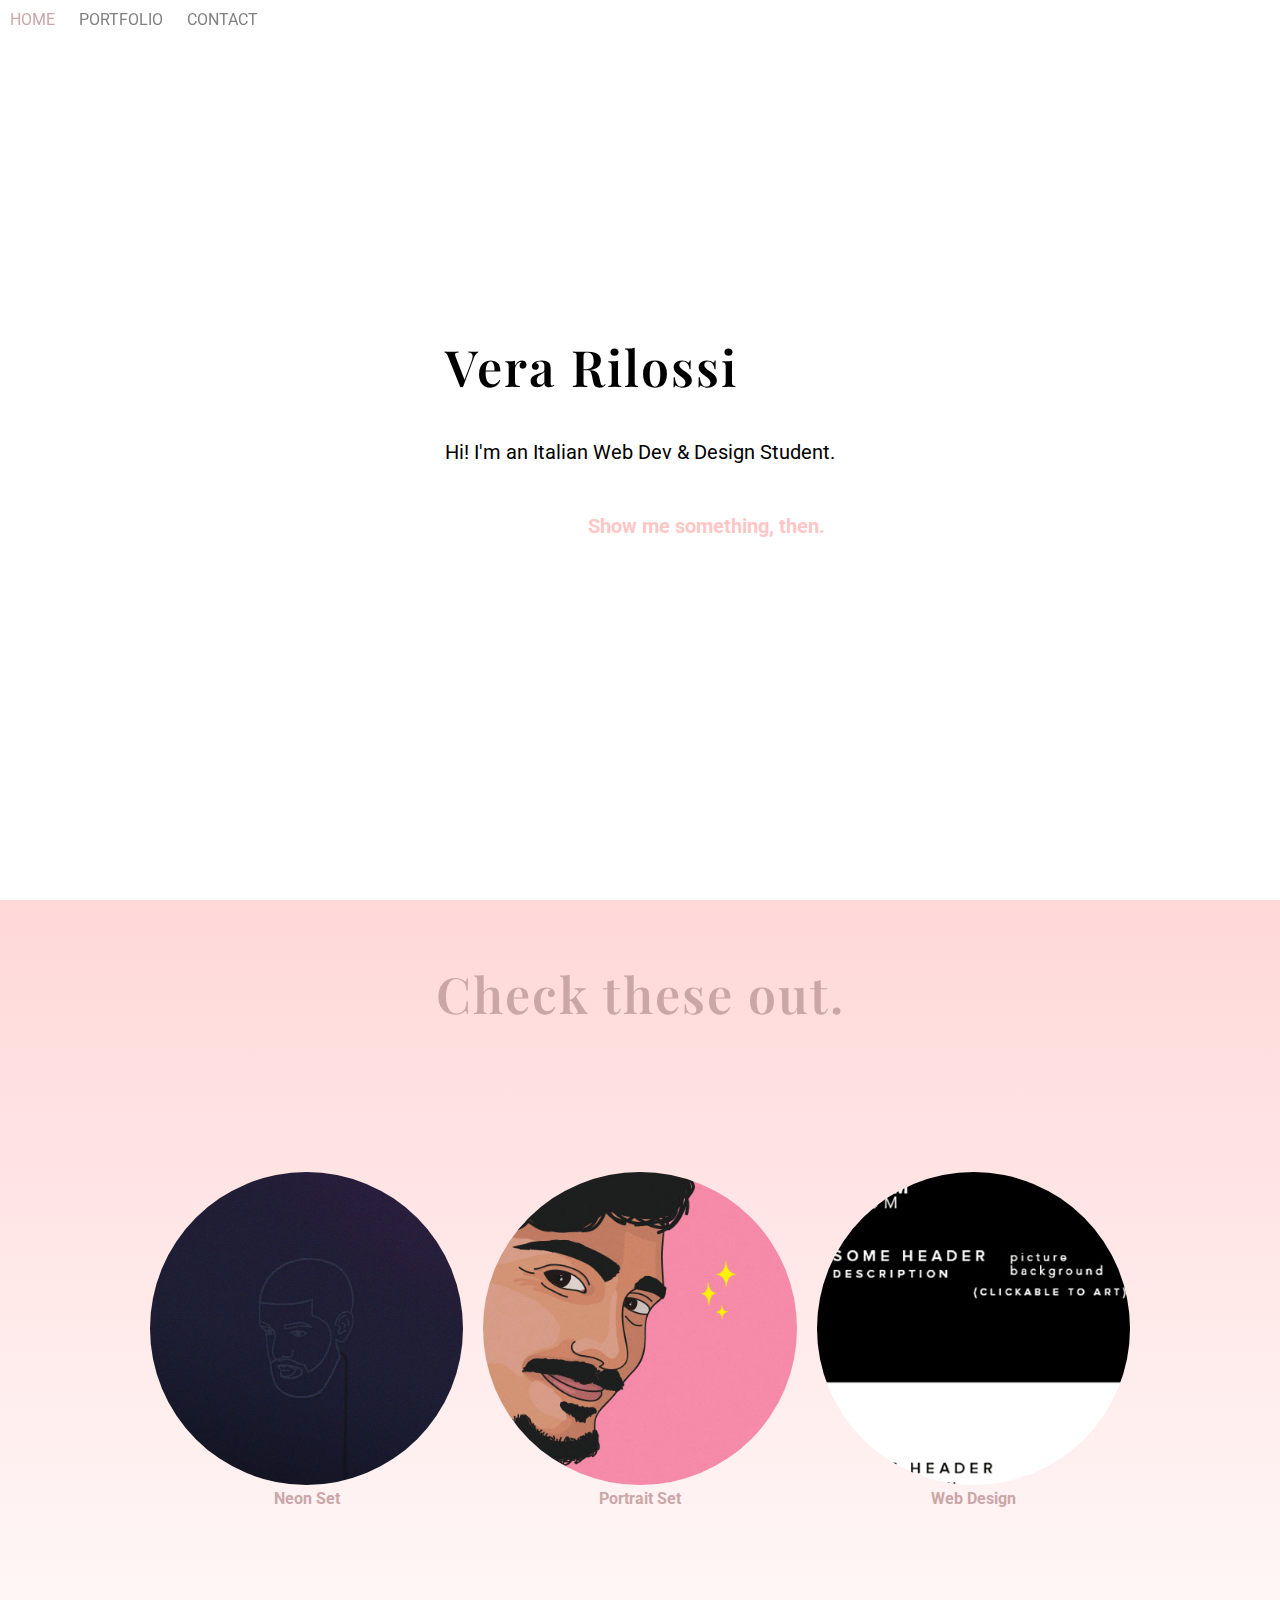
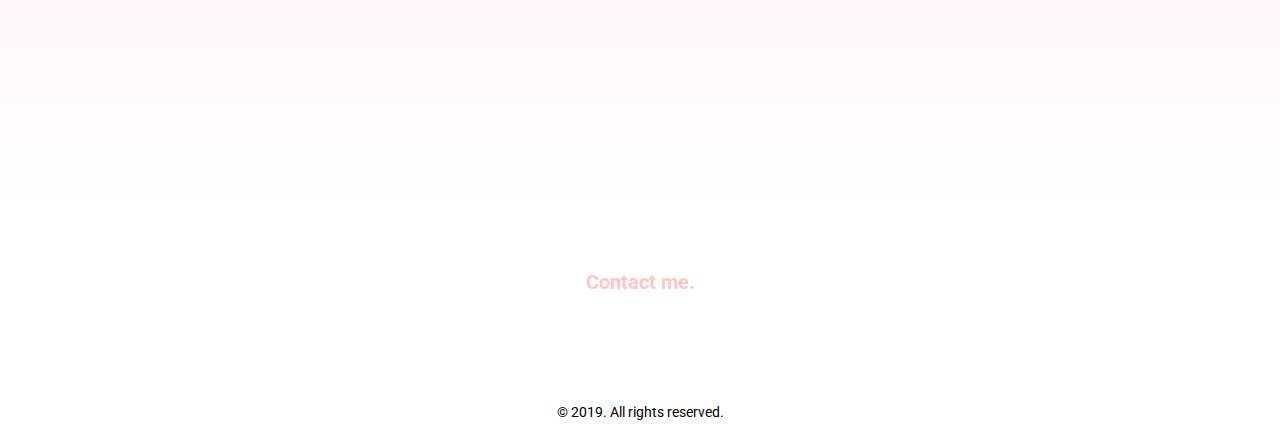
<file: index.html>
<!doctype html>
<html>
<head>
	<title>Portfolio Site</title>
	<link rel="stylesheet" href="assets/css/style.css">
    <link href="https://fonts.googleapis.com/css?family=Playfair+Display:700|Roboto" rel="stylesheet">
</head>
<body>
	<header>
		<nav>
			<ul>
				<li><a href="index.html">HOME</a></li>
				<li><a href="portfolio.html">PORTFOLIO</a></li>
				<li><a href="contact.html">CONTACT</a></li>
                
			</ul>
		</nav>
	</header>
	<div id="hero">
		<div>
			<h1>Vera Rilossi</h1>
            
            <p id="title">Hi! I'm an Italian Web Dev &amp; Design Student.</p>
            
			<p id="right"><a href="index.html#port" class="show">Show me something, then.</a></p>
		</div>
	</div>
	<div id="port">
		<h1>Check these out.</h1>
		<!--<p>Lorem ipsum dolor sit amet, consectetur adipisicing elit, sed do eiusmod tempor incididunt ut labore et dolore magna aliqua.</p>-->
		<div class="container">
			<div class="col c3">
				<a href="portfolio.html#neon"><img src="assets/img/drake400.gif">
				<h4>Neon Set</h4></a>
			</div>
			<div class="col c3">
				<a href="portfolio.html#portraits"><img src="assets/img/salva400.jpg">
                    <h4>Portrait Set</h4></a>
			</div>
			<div class="col c3">
				<a href="portfolio.html#webd"><img src="assets/img/wireframe400.gif">
                    <h4>Web Design</h4></a>
			</div>
		</div>
	</div>
	<div id="cta">
		<div>
			<!--<h1>Contact Me</h1>
			<p>Lorem ipsum dolor sit amet, consectetur adipisicing elit, sed do eiusmod tempor incididunt ut labore et dolore magna aliqua.</p>-->
			<p><a href="contact.html" class="show">Contact me.</a></p>
		</div>
	</div>
	
	
	<footer>
		<p>&copy; 2019. All rights reserved. </p>
	</footer>
</body>
</html>
</file>
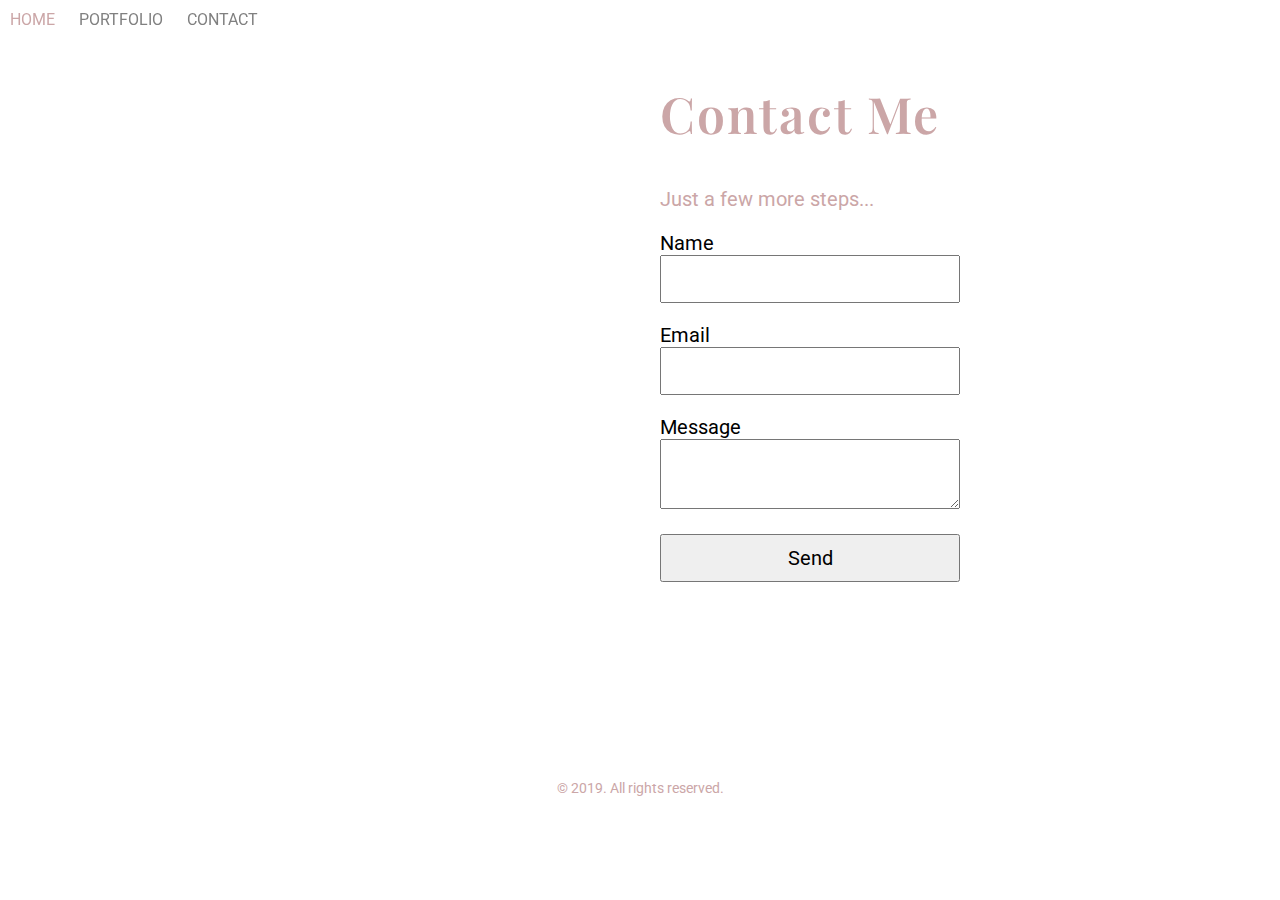
<file: contact.html>
<!doctype html>
<html>
<head>
	<title>Contact Vera</title>
	<link rel="stylesheet" href="assets/css/style.css">
    <link href="https://fonts.googleapis.com/css?family=Playfair+Display:700|Roboto" rel="stylesheet">
	<style>
		
        header {
            margin-bottom: 80px;
        }
        
		h1, p{
			margin-bottom:20px;
            color: #cba6a7;
		}
		.container{
			max-width:70%;
			height:calc(100vh - 240px);
            margin: 0 auto;
		}
		
		#map{
			height:100%;
		}
		.col:last-child{
			padding-left:20px;
		}
		
		label, input, textarea{
			width:100%;
			max-width:300px;
			font-size:20px;
		}
		
		input, textarea{
			padding:10px;
			margin-bottom:20px;
		}
		
		
	</style>
</head>
<body>
        <header>
            <nav>
                <ul>
                    <li><a href="index.html">HOME</a></li>
                    <li><a href="portfolio.html">PORTFOLIO</a></li>
                    <li><a href="contact.html">CONTACT</a></li>
                </ul>
            </nav>
        </header>
        <div class="container">
            <div class="col c2" id="map">
                <iframe src="https://www.google.com/maps/embed?pb=!1m18!1m12!1m3!1d6048.132230681694!2d-74.01606451173988!3d40.71656101729594!2m3!1f0!2f0!3f0!3m2!1i1024!2i768!4f13.1!3m3!1m2!1s0x89c25a1e7e56a86f%3A0x69339e9ddf4f987a!2sBorough+of+Manhattan+Community+College!5e0!3m2!1sen!2sus!4v1552065802024" width="100%" height="100%" frameborder="0" style="border:0" allowfullscreen></iframe>
            </div>
            <div class="col c2">
                <h1>Contact Me</h1>
                <p>Just a few more steps...</p>
                <form>
                    <label>Name<br>
                        <input type="text" name="name">
                    </label>
                    <br>
                    <label>Email<br>
                        <input type="email" name="eml">
                    </label>
                    <br>
                    <label>Message<br>
                        <textarea name="msg"></textarea>
                    </label>
                    <br>
                    <input type="submit" value="Send" class="btn">
                </form>
            </div>
        </div>
    
	<footer>
		<p>&copy; 2019. All rights reserved. </p>
	</footer>
</body>
</html>
</file>
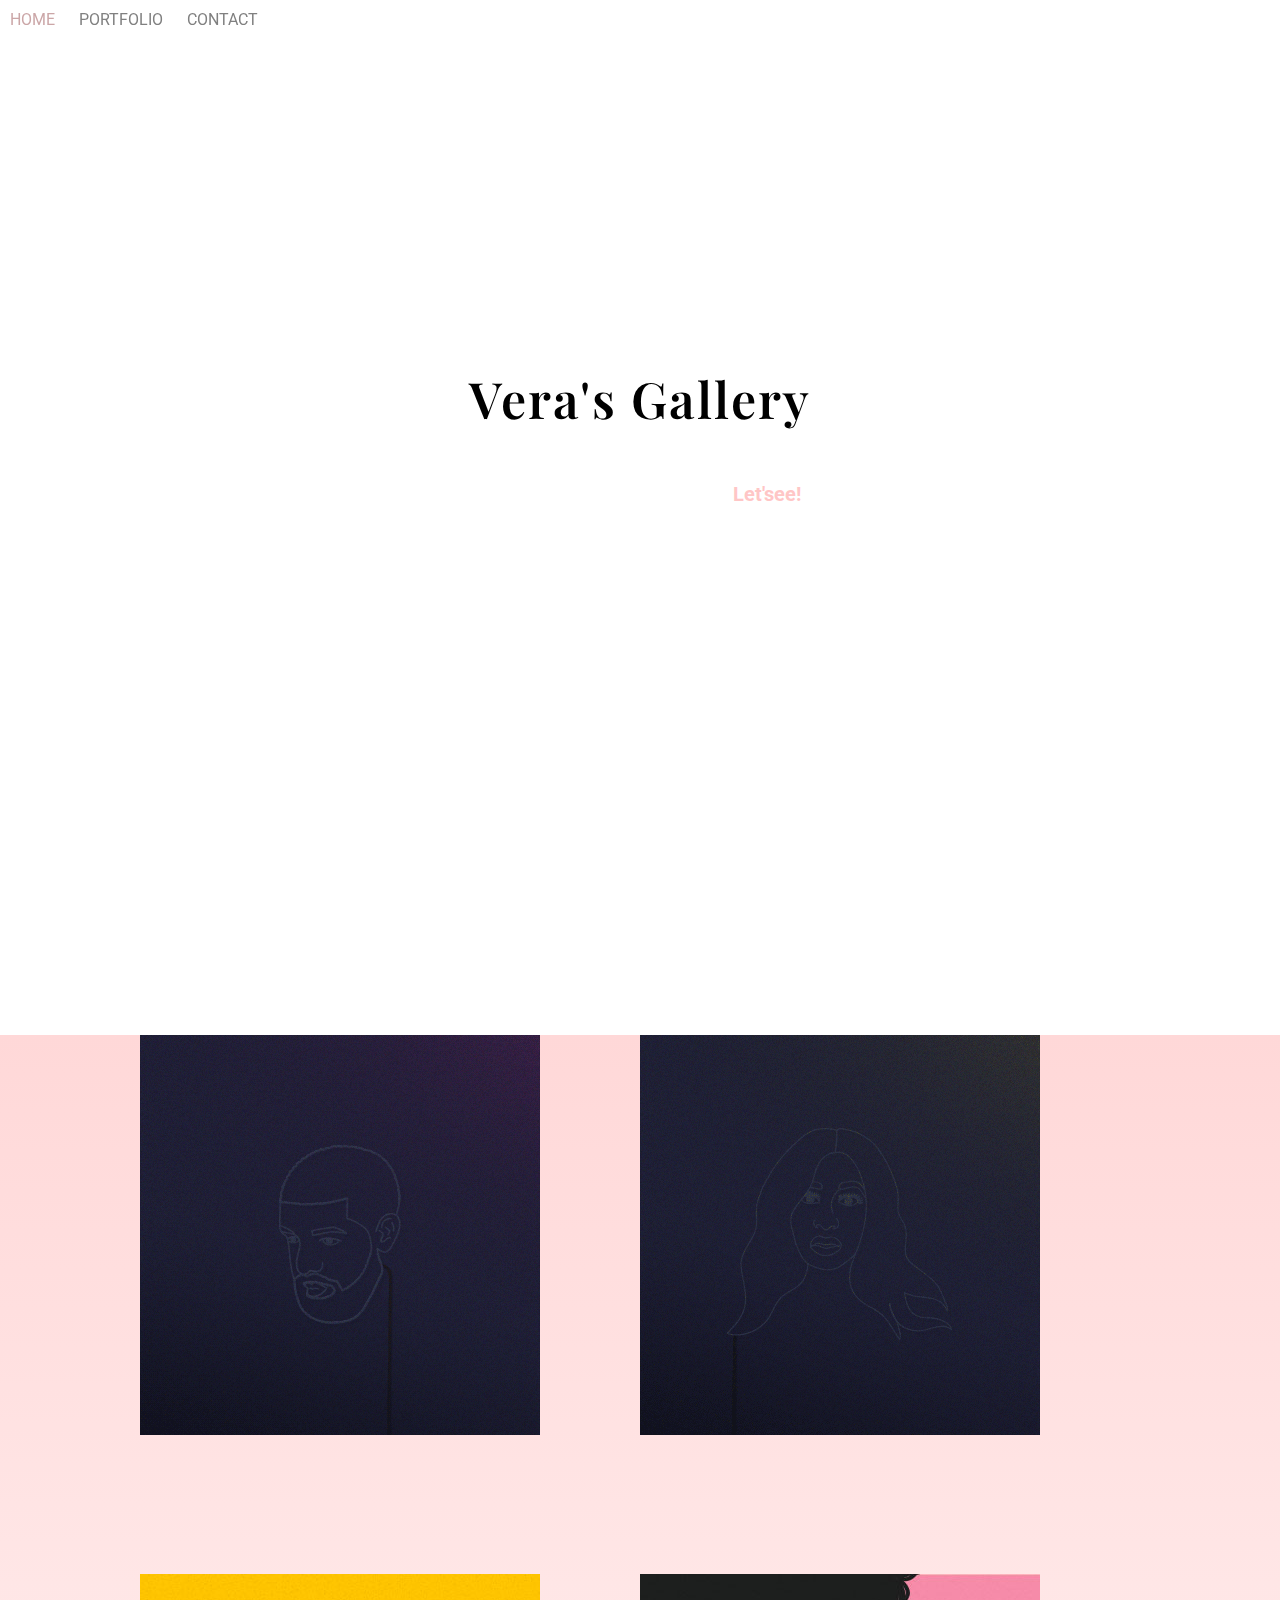
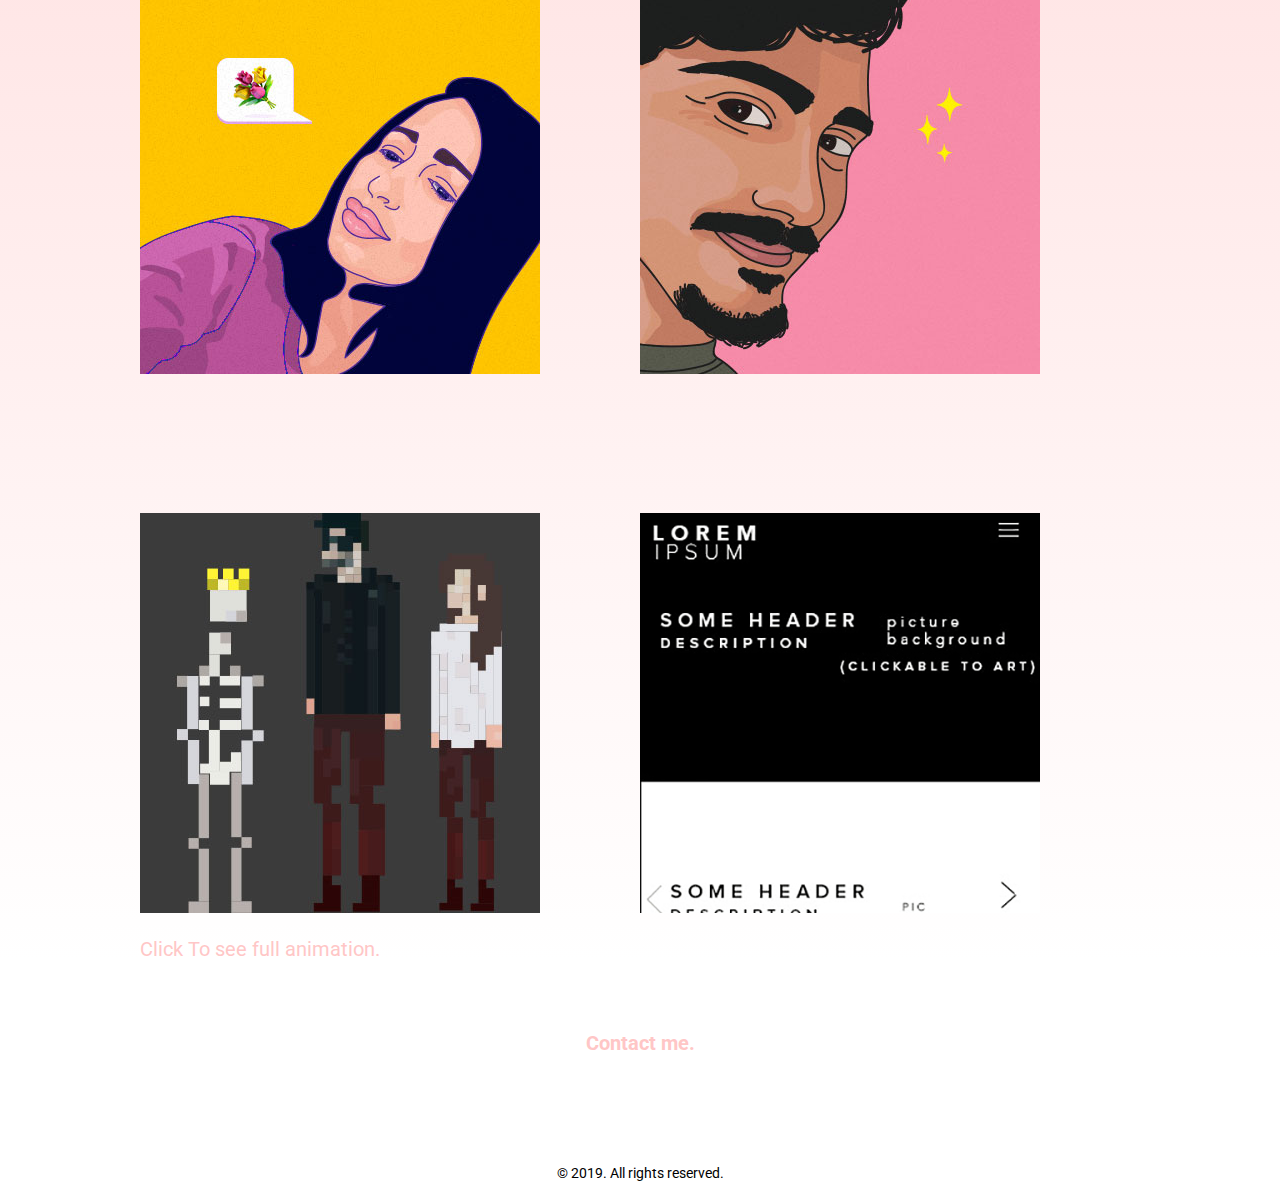
<file: portfolio.html>
<!doctype html>
<html>
<head>
	<title>Vera's Portfolio</title>
	<link rel="stylesheet" href="assets/css/style.css">
    <link href="https://fonts.googleapis.com/css?family=Playfair+Display:700|Roboto" rel="stylesheet">
</head>
<body>

	<header>
		<nav>
			<ul>
				<li><a href="index.html">HOME</a></li>
				<li><a href="portfolio.html">PORTFOLIO</a></li>
				<li><a href="contact.html">CONTACT</a></li>
			</ul>
		</nav>
	</header>
    
        <div id="hero">
		<div>
			<h1>Vera's Gallery</h1>
            
            <!--<p id="title">Web Dev &amp; Design Student.</p>-->
            
			<p id="right"><a href="portfolio.html#gallery" class="show">Let'see!</a></p>
		</div>
	</div>
    
        <!--<div id="portpage">
            <h1>Vera's Gallery</h1>
            <p>Take a look!</p>
        </div>-->
        <div id="gallery">
        <div class="container">
            <div id="neon">
            <div class="col c2">
                <img src="assets/img/drake400.gif">
            </div>
        
            <div class="col c2">
                <img src="assets/img/cardi400.gif">
            </div>
            </div>
        </div>

        <div class="container">
            <div id="portraits">
            <div class="col c2">
                <img src="assets/img/monica400.jpg">
            </div>

            <div class="col c2">
                <img src="assets/img/salva400.jpg">
            </div>
            </div>
        </div>

        <div class="container">
            <div id="webd">
            <div class="col c2">
                <a href="https://www.youtube.com/watch?v=ruWFCoJVq98"><img src="assets/img/animation400.jpg">
                <p>Click To see full animation.</p></a>
            </div>

            <div class="col c2">
                <img src="assets/img/wireframe400.gif">
            </div>
            </div>
        </div>
        </div>
    
    
    <div id="cta">
		<div>
			<!--<h1>Contact Me</h1>
			<p>Lorem ipsum dolor sit amet, consectetur adipisicing elit, sed do eiusmod tempor incididunt ut labore et dolore magna aliqua.</p>-->
			<p><a href="contact.html" class="show">Contact me.</a></p>
		</div>
	</div>
    
	<footer>
		<p>&copy; 2019. All rights reserved. </p>
	</footer>
</body>
</html>
</file>
<file: assets/css/style.css>
/*preset*/
*{
	font-family: 'Roboto', sans-serif;
	box-sizing: border-box;
	margin:0;
	padding:0;
}


h1{
	font-size:50px;
    font-family: 'Playfair Display', serif;;
    font-weight: 600;
    letter-spacing: 2px;
    text-align: left;
}


p{
	font-size:20px;
    padding-top: 20px;
}

#title {
    text-align: left;
}

#right {
     text-align: right;
    padding-left: 100px;
}

.show{
	text-decoration:none;
	display:inline-block;
	padding:10px;
	color: #ffc6c6;
    font-weight: bold;
}

.show:hover{
	color: #cba6a7;
}


/*Nav*/
header{
	position:relative;
}

nav{
    overflow: hidden;
    position: fixed;
    top: 0;
    width: 100%;
	/*position:relative;
	top:41px;
	left:37px;*/
}

nav ul{
	list-style: none;
}

nav li{
	display:inline-block;
}

nav a{
    float: left;
	display:block;
	padding:10px;
	text-decoration: none;
    color: grey;
    
}

nav a:hover{
	color: #cba6a7;
}

/*hero*/

#hero{
	height:100vh;
	display:flex;
	align-items: center;
	justify-content:center;
}

#hero div{
	padding:20px;
	text-align: center;
	max-width:1000px;
	border-radius:10px;
}

#hero h1, #hero p{
	margin-bottom:20px;
}

/*portfolio*/

#port{
	padding:40px 0px;
    background:linear-gradient( #ffd8d8, #fff );
    height: 100vh;
    
}

#port a {
    text-decoration: none;
    color: #cba6a7;
}

#port a:hover {
    text-decoration: none;
    color: #fff;
}

#port h1, #port p{
	text-align:center;
	max-width:1000px;
	margin:20px auto;
    color: #cba6a7;
}

#port img{
	max-width:100%;
    border-radius:50%;
	
}

#port .col{
	padding:10px;
	text-align:center;
}


#portpage h1{
    text-align:center;
	max-width:1000px;
	margin:40px auto;
    color: #cba6a7;
}

#portpage p{
    text-align: center;
    max-width: 1000px;
    margin: 15px auto;
    color: #cba6a7;
}

#gallery{
    background:linear-gradient( #ffd8d8, #fff );
    
}
/* column */
.container{
	max-width:1000px;
	margin:0 auto;
    margin-top: 15vh;
}

.container:after{
	content:"";
	display:block;
	clear:both;
}

.col{
	float:left;
}

.c3{
	width:33.333333%;
}

.c2{
	width:50%;
}

div.col.c2 a{
    text-decoration: none;
    color: #ffc6c6;
}

div.col.c2 a:hover{
    text-decoration: none;
    color: #cba6a7;
}


/*cta*/
#cta{
	padding:40px 0px;
	text-align: center;
}

#cta h1, #cta p{
	margin-bottom: 20px;
}


/*footer*/
footer{
	padding:20px 0px;
	text-align: center;
    
}

footer p{
	font-size:14px;
}
</file>
